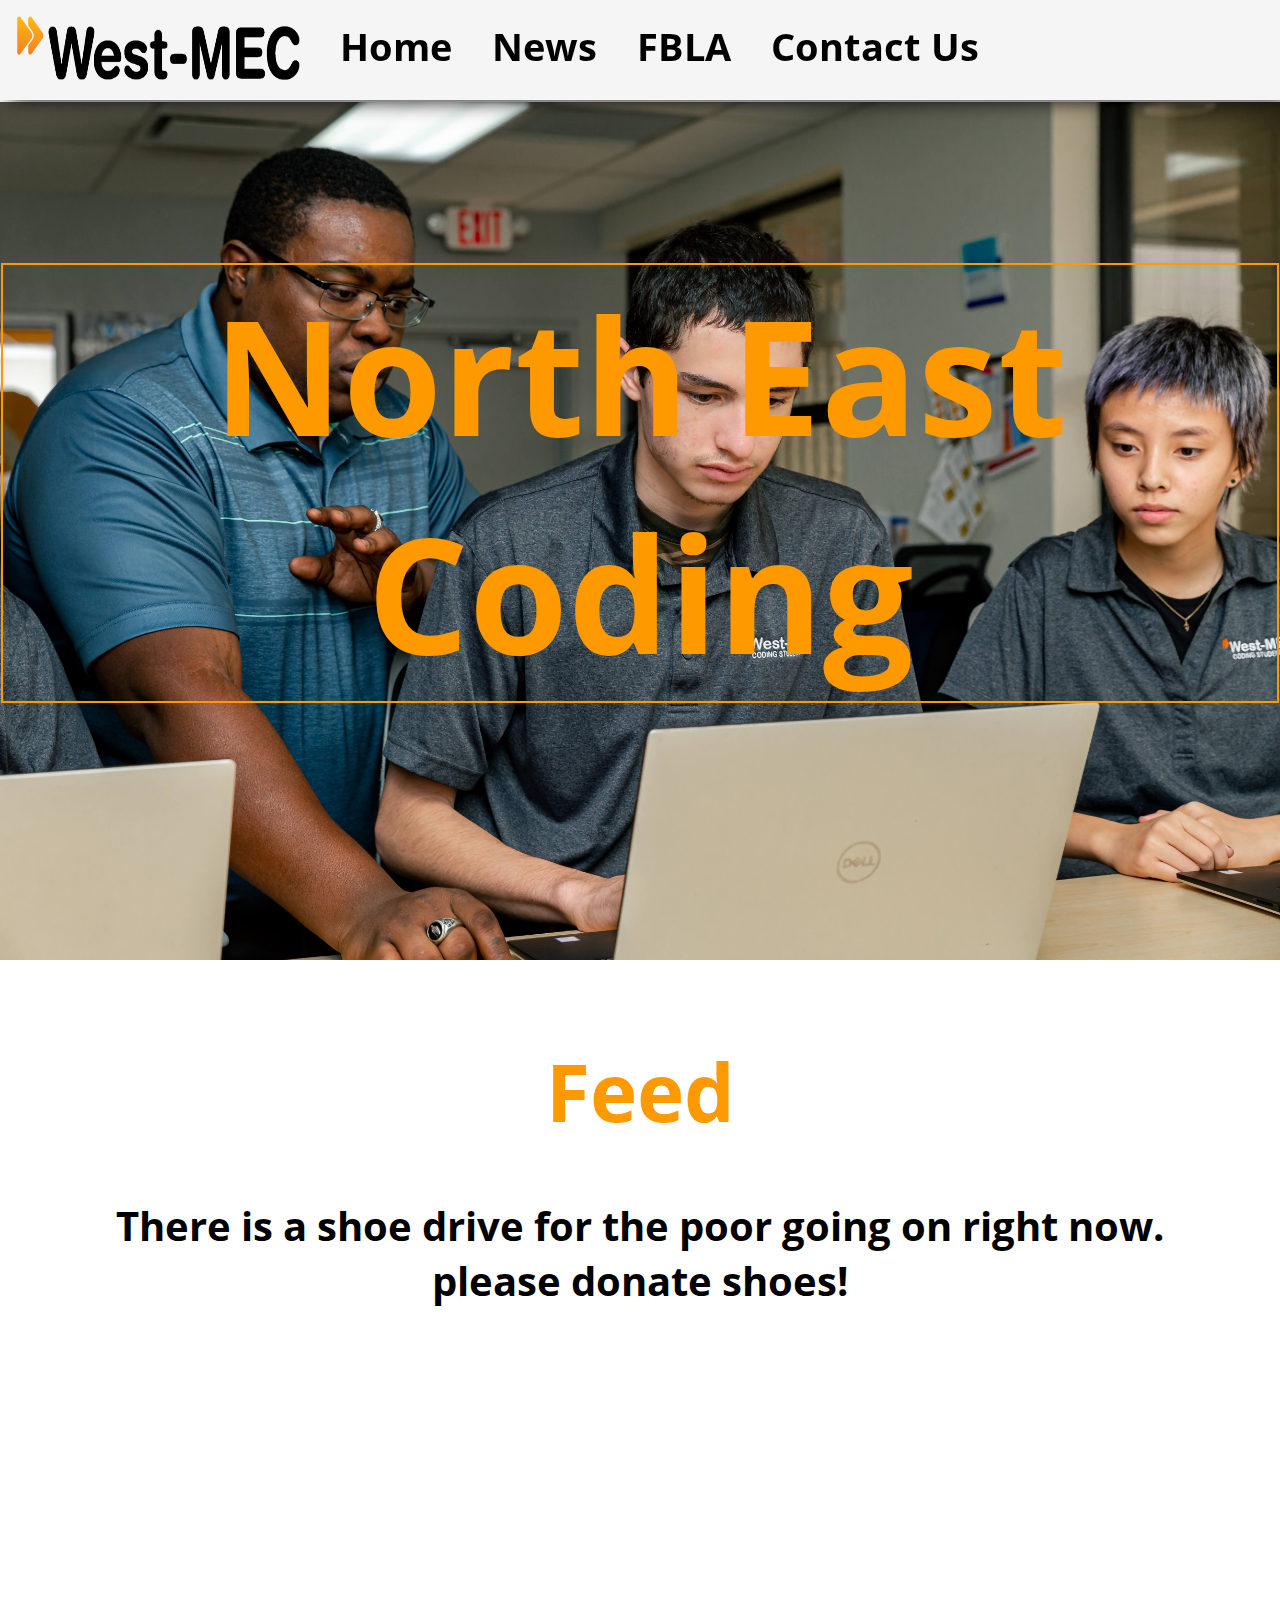
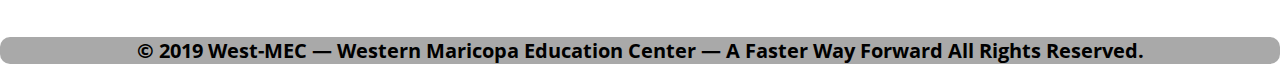
<file: Index.html>
<!DOCTYPE html>
    <html>
        <head>
            <!-- Author: connor Knight -->
            <meta charset="UTF-8">
            <link rel="stylesheet" type="text/css" href="css/layout.css">
            <link rel="icon" href="images/West-MEC-Arrow-Gradiant.png" type="image/x-icon">
            <title>West-MEC Coding NE</title>
        </head>

        <body>
            <header class="headerNav">
                <a href="https://west-mec.edu/"><img src="images/WM-Logo-White-with-orange-arrows.png" alt="O"></a>
                <ul>
                    <li><a href="https://west-mec.edu/">Home</a></li>
                    <li><a href="news.html">News</a></li>
                    <li><a href="FBLA.html">FBLA</a></li>
                    <li><a href="contact.html">Contact Us</a></li>
                </ul>
            </header>
            <br>
            <div class="grid-container2">
                <article class="picture">
                    <img src="images/West MEC NE-2649.jpg" alt="pic">
                </article>
                <div class="pictureWords">
                    <p>North East Coding</p>
                </div>
            </div>
            <br>
            <div class="QuickSnips">
                <H1>Feed</H1>
                <p>There is a shoe drive for the poor going on right now.<br>please donate shoes!</p>
            </div>
            <footer class="footer">
                <p>© 2019 West-MEC — Western Maricopa Education Center — A Faster Way Forward All Rights Reserved.</p>
            </footer>
        </body>
    </html>
</file>
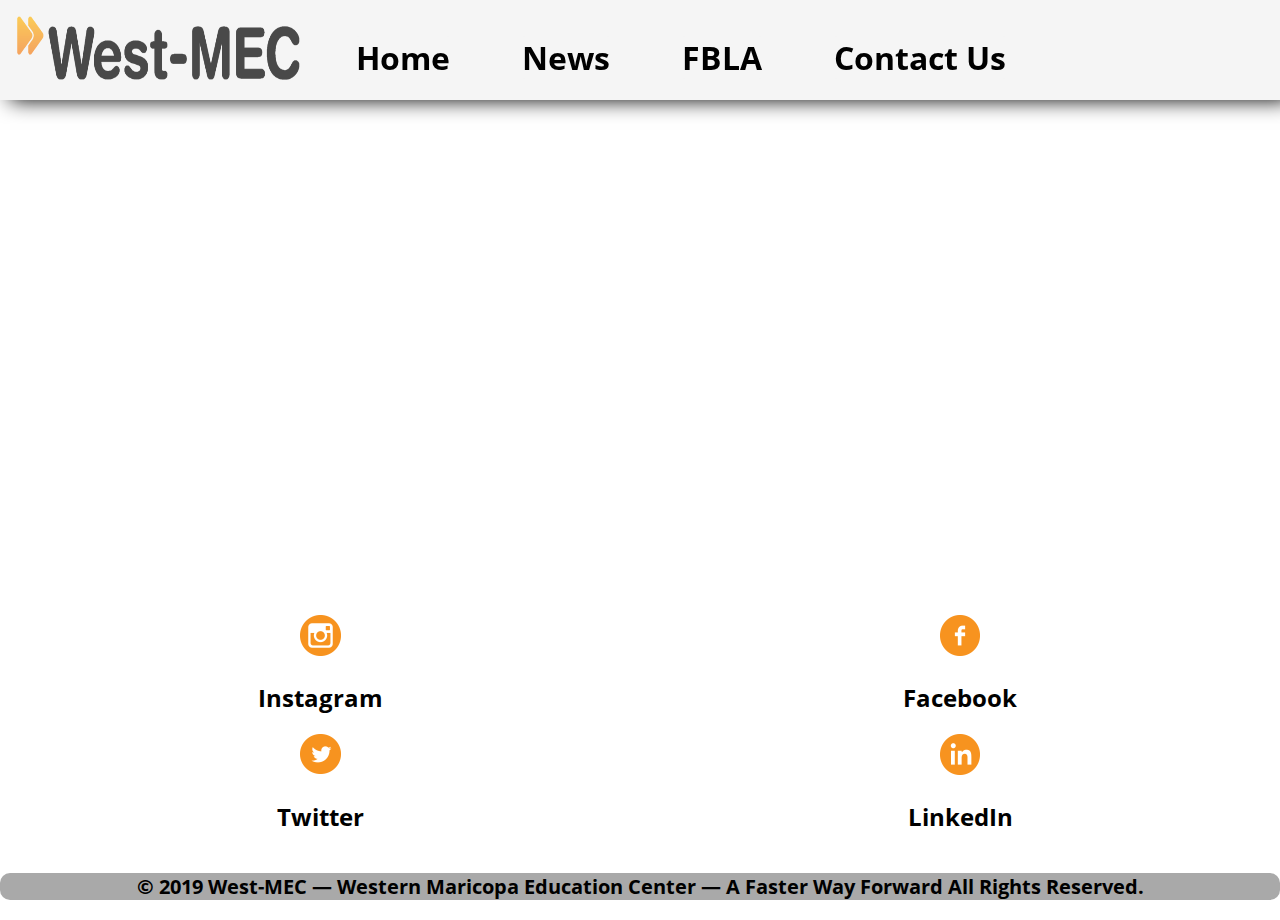
<file: contact.html>
<!DOCTYPE html>
    <html>
        <head>
            <!-- Author: connor Knight -->
            <meta charset="UTF-8">
            <link rel="stylesheet" type="text/css" href="css/layout4.css">
            <link rel="icon" href="images/West-MEC-Arrow-Gradiant.png" type="image/x-icon">
            <title>West-MEC - Contact Us</title>
        </head>

    <body>
        <header class="headerNav">
            <a href="https://west-mec.edu/"><img src="images/WM-Logo-White-with-orange-arrows.png" alt="O"></a>
            <ul>
                <li><a href="https://west-mec.edu/">Home</a>
                <ul>
                    <li><a href="index.html">Coding Home Page</a></li>
                </ul>
                </li>
                <li><a href="news.html">News</a></li>
                <li><a href="FBLA.html">FBLA</a></li>
                <li><a href="contact.html">Contact Us</a></li>
            </ul>
        </header>
        <div>
            <br>
            <br>
            <br>
            <br>
            <br>
            <div class="mapouter"><div class="gmap_canvas"><iframe id="gmap_canvas" src="https://maps.google.com/maps?q=1617%20W%20Williams%20Dr%2C%20Phoenix%2C%20AZ%2085027&t=&z=13&ie=UTF8&iwloc=&output=embed" frameborder="0" scrolling="no" marginheight="0" marginwidth="0"></iframe></div><style>.mapouter{position:relative;text-align:center;}.gmap_canvas {overflow:hidden;background:none!important;}</style></div>
            <div class="body">
                <div class="L1">
                    <a href="https://www.instagram.com/westmec/">
                        <img src="images/social-instagram.png" alt="insta">
                        <h2>Instagram</h2>
                    </a>
                </div>
                <div class="L2">
                    <a href="https://www.facebook.com/westmec/">
                        <img src="images/social-facebook.png" alt="fakebook">
                        <h2>Facebook</h2>
                    </a>
                </div>
                <div class="L3">
                    <a href="https://twitter.com/westmec">
                        <img src="images/social-twitter.png" alt="tweeter">
                        <h2>Twitter</h2>
                    </a>
                </div>
                <div class="L4">
                    <a href="https://www.linkedin.com/company/west-mec-western-maricopa-education-center">
                        <img src="images/social-linkedin.png" alt="Zer0 in">
                        <h2>LinkedIn</h2>
                    </a>
                    </div>
            </div>
        </div>
        <footer class="footer">
            <p>© 2019 West-MEC — Western Maricopa Education Center — A Faster Way Forward All Rights Reserved.</p>
        </footer>
        </body>
    </html>
</file>
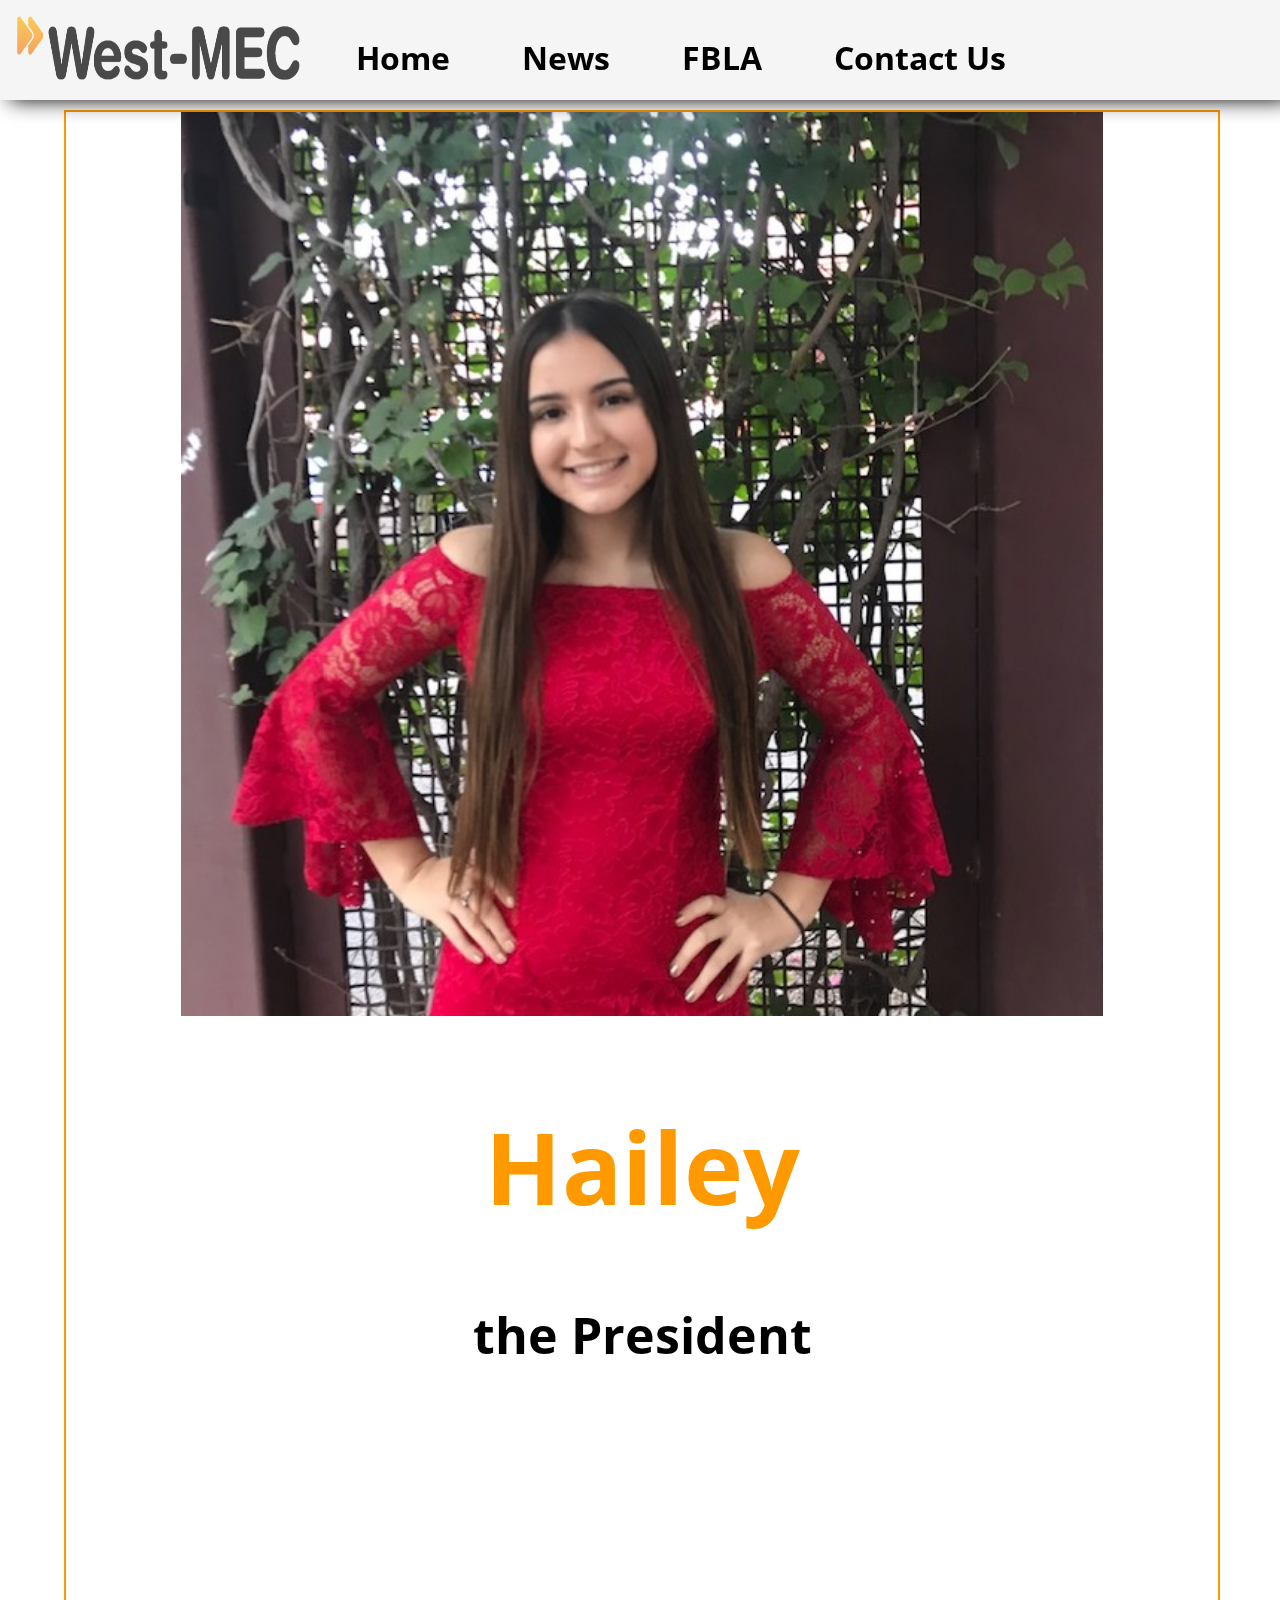
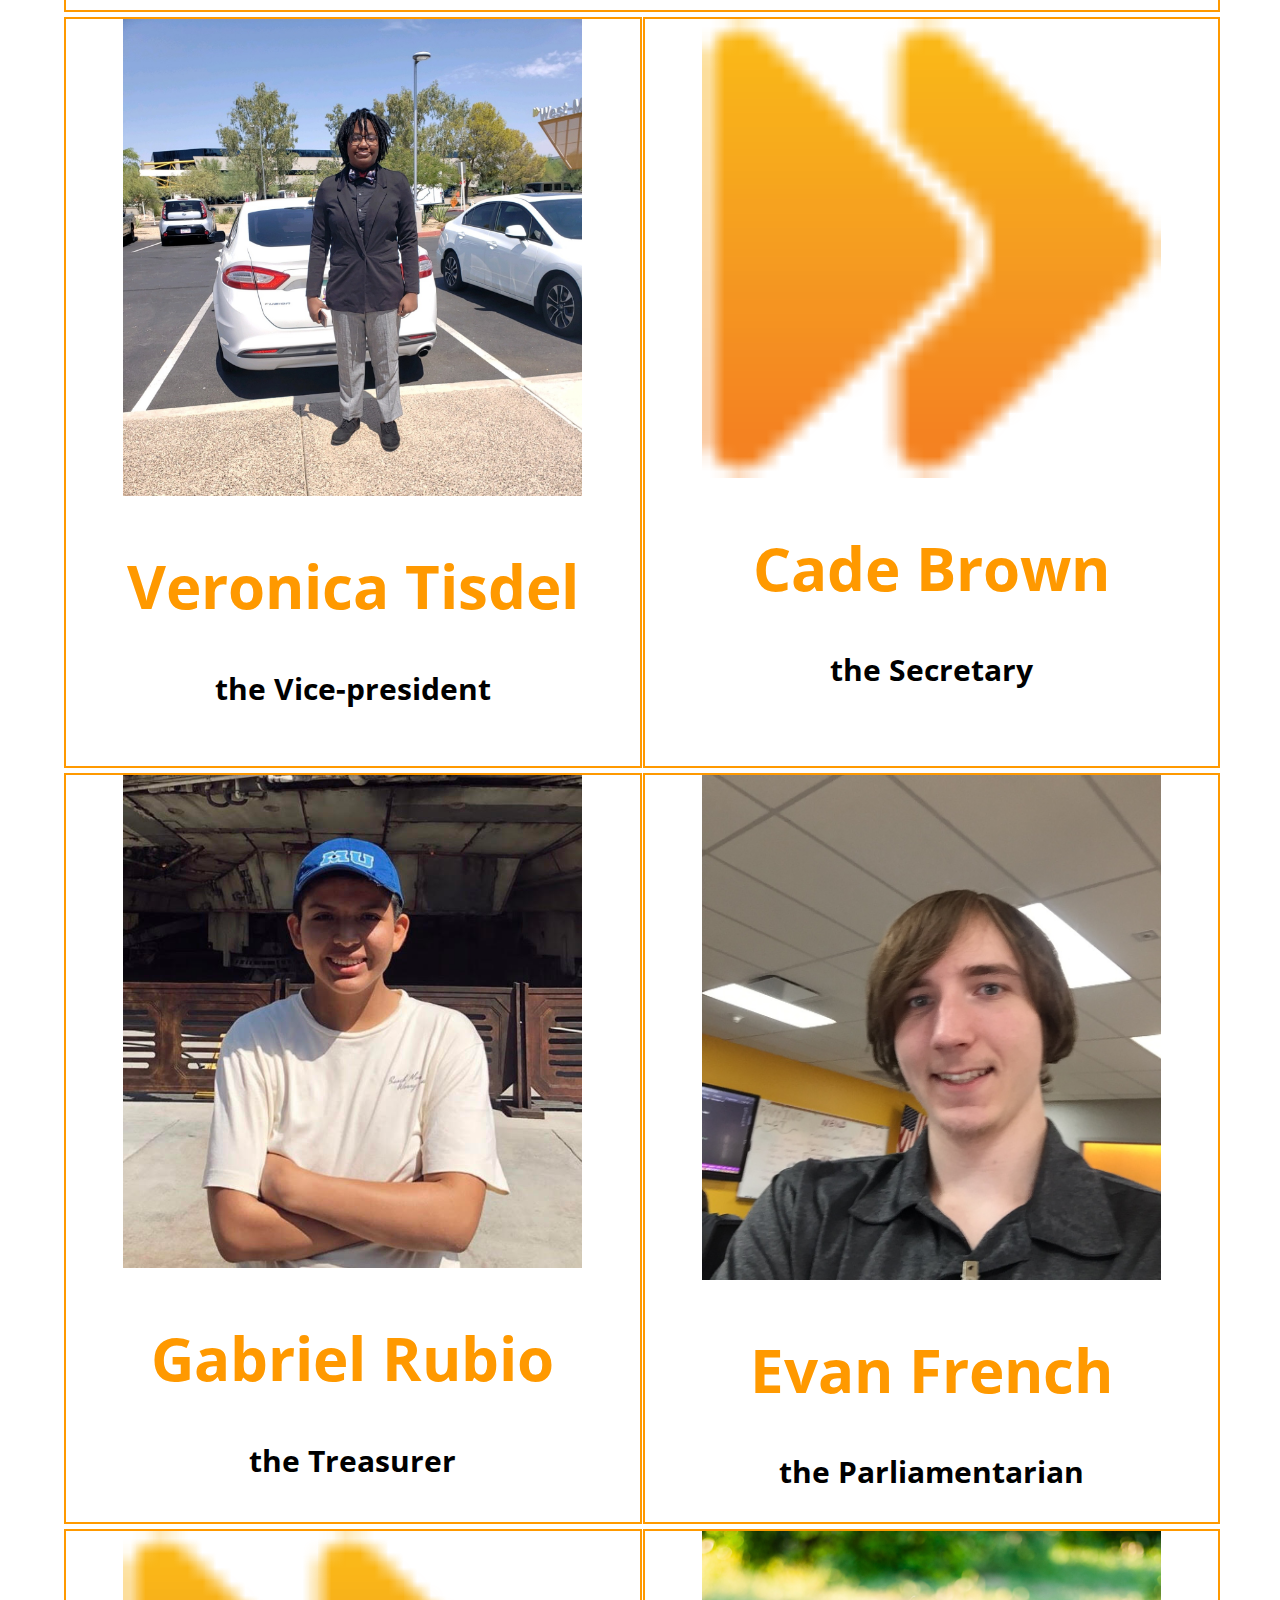
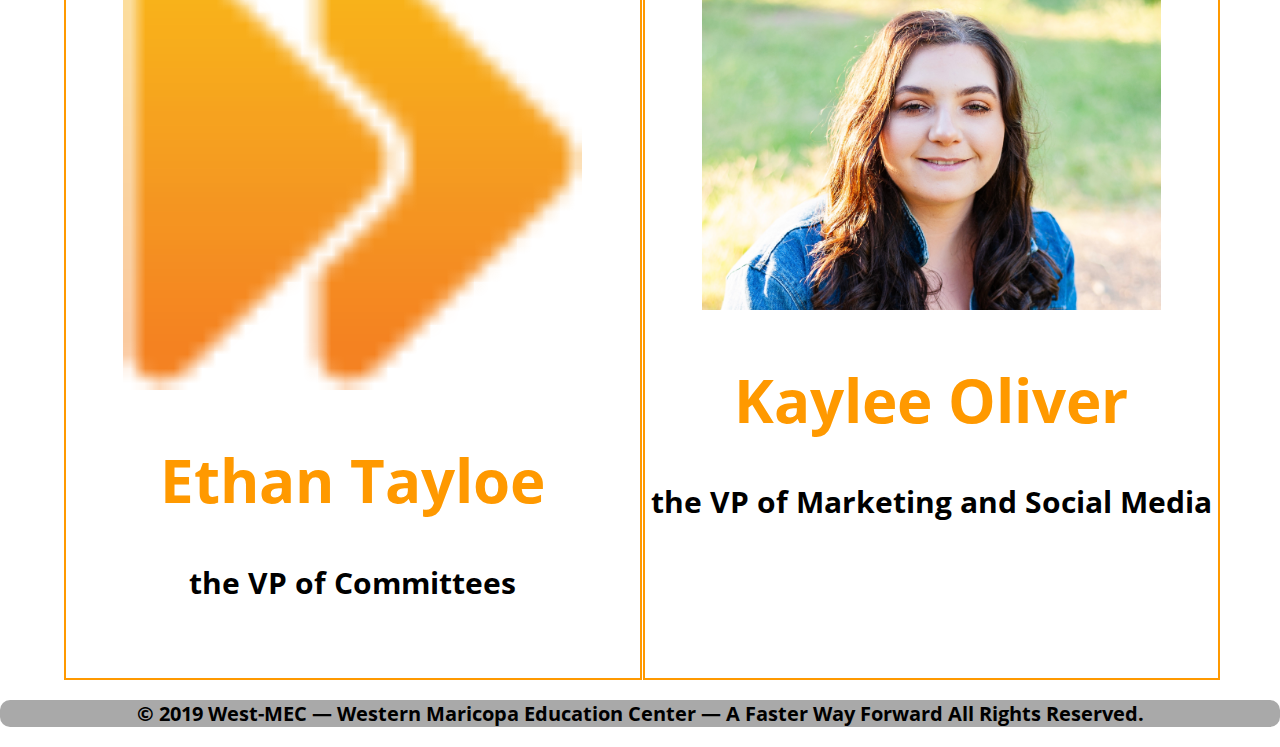
<file: FBLA.html>
<!DOCTYPE html>
    <html>
        <head>
            <!-- Author: connor Knight -->
            <meta charset="UTF-8">
            <link rel="stylesheet" type="text/css" href="css/layout3.css">
            <link rel="icon" href="images/West-MEC-Arrow-Gradiant.png" type="image/x-icon">
            <title>West-MEC - FBLA</title>
        </head>

    <body>
        <header class="headerNav">
            <a href="https://west-mec.edu/"><img src="images/WM-Logo-White-with-orange-arrows.png" alt="O"></a>
            <ul>
                <li><a href="https://west-mec.edu/">Home</a>
                <ul>
                    <li><a href="index.html">Coding Home Page</a></li>
                </ul>
                </li>
                <li><a href="news.html">News</a></li>
                <li><a href="FBLA.html">FBLA</a></li>
                <li><a href="contact.html">Contact Us</a></li>
            </ul>
        </header>
        <div>
            <br>
            <br>
            <br>
            <br>
            <br>
            <div class="body">
                <div class="item L1">
                    <img src="images/haily.jpg" alt="class prez">
                    <h1>Hailey</h1>
                    <p>the President</p>
                </div>
                <div class="item L2">
                    <img src="images/West-MEC-Arrow-Gradiant.png" alt="class prez">
                    <h1>Ethan Tayloe</h1>
                    <p>the VP of Committees</p>
                </div>
                <div class="item L3">
                    <img src="images/veronica.jpg" alt="class viceprez">
                    <h1>Veronica Tisdel</h1>
                    <p>the Vice-president</p>
                </div>
                <div class="item L4">
                    <img src="images/West-MEC-Arrow-Gradiant.png" alt="class prez">
                    <h1>Cade Brown</h1>
                    <p>the Secretary</p>
                </div>
                <div class="item L5">
                    <img src="images/gabe.jpg" alt="class prez">
                    <h1>Gabriel Rubio</h1>
                    <p>the Treasurer</p>
                </div>
                <div class="item L6">
                    <img src="images/EEVAN.JPG" alt="class prez">
                    <h1>Evan French</h1>
                    <p>the Parliamentarian</p>
                </div>
                <div class="item L7">
                    <img src="images/Kaylee1.jpg" alt="class prez">
                    <h1>Kaylee Oliver</h1>
                    <p>the VP of Marketing and Social Media</p>
                </div>
            </div>
        </div>
        <footer class="footer">
            <p>© 2019 West-MEC — Western Maricopa Education Center — A Faster Way Forward All Rights Reserved.</p>
        </footer>
        </body>
    </html>
</file>
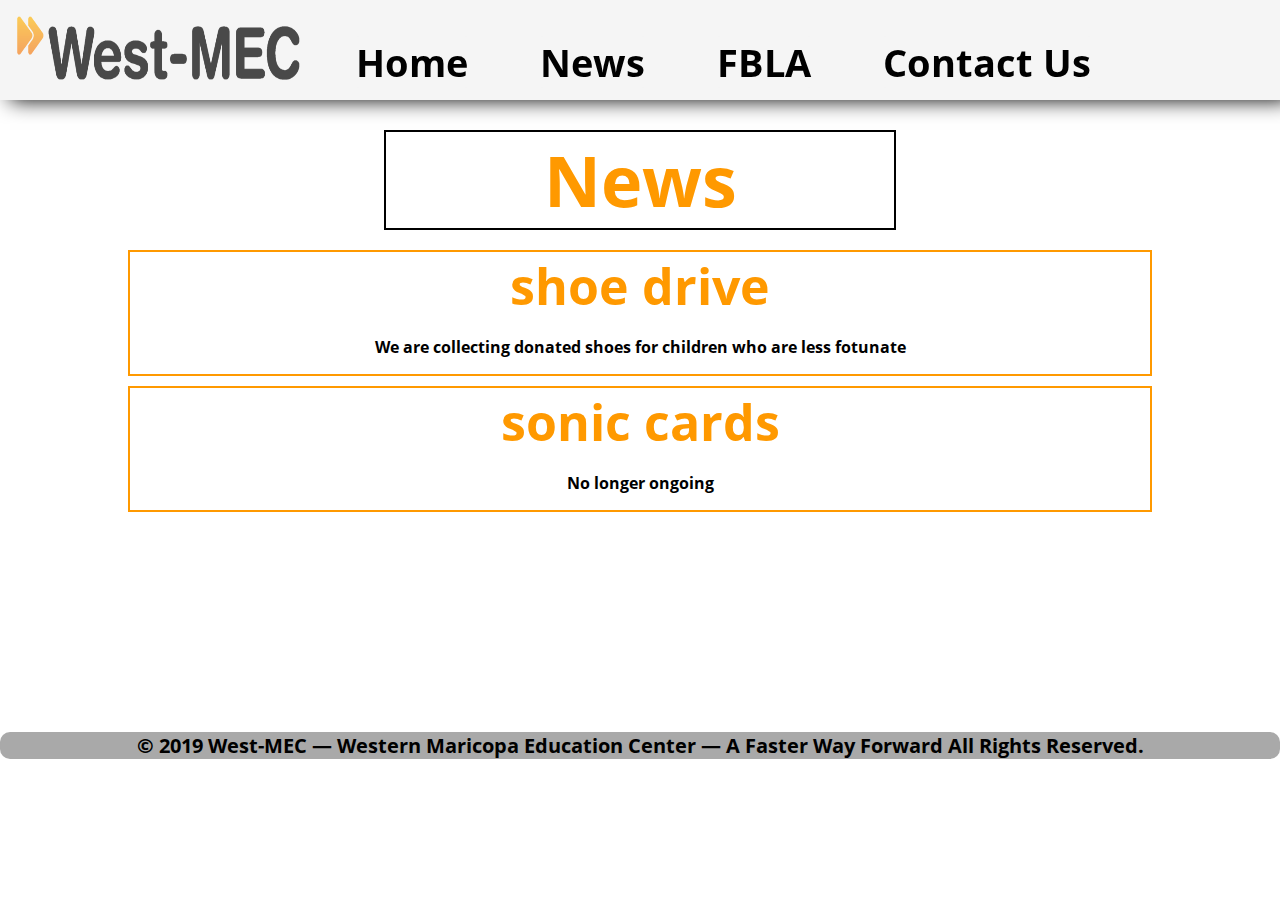
<file: news.html>
<!DOCTYPE html>
    <html>
        <head>
            <!-- Author: connor Knight -->
            <meta charset="UTF-8">
            <link rel="stylesheet" type="text/css" href="css/layout2.css">
            <link rel="icon" href="images/West-MEC-Arrow-Gradiant.png" type="image/x-icon">
            <title>West-MEC - News</title>
        </head>

    <body>
        <header class="headerNav">
            <a href="https://west-mec.edu/"><img src="images/WM-Logo-White-with-orange-arrows.png" alt="O"></a>
            <ul>
                <li><a href="https://west-mec.edu/">Home</a>
                <ul>
                    <li><a href="index.html">Coding Home Page</a></li>
                </ul>
                </li>
                <li><a href="news.html">News</a></li>
                <li><a href="FBLA.html">FBLA</a></li>
                <li><a href="contact.html">Contact Us</a></li>
            </ul>
        </header>
        <br>
        <br>
        <br>
        <br>
        <br>
        <h1>News</h1>
        <div class="items">
            <h2>shoe drive</h2>
            <p>We are collecting donated shoes for children who are less fotunate</p>
        </div>
        <div class="items">
            <h2>sonic cards</h2>
            <p>No longer ongoing</p>
        </div>
        <div class="space">
        </div>
        <footer class="footer">
                <p>© 2019 West-MEC — Western Maricopa Education Center — A Faster Way Forward All Rights Reserved.</p>
        </footer>
    </body>
</html>
</file>
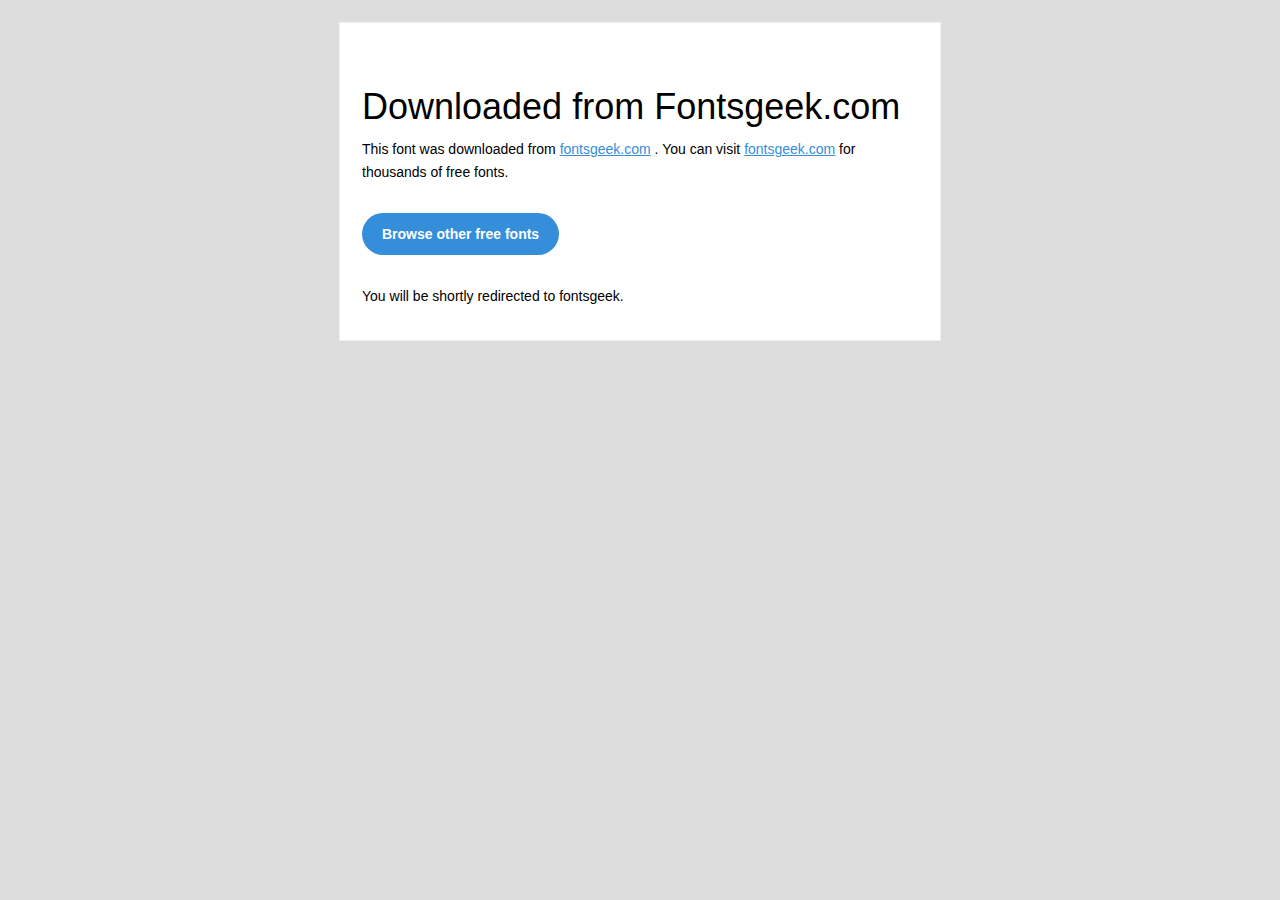
<file: css/fonts/Plaza/readme.html>
<!DOCTYPE html PUBLIC "-//W3C//DTD XHTML 1.0 Transitional//EN" "http://www.w3.org/TR/xhtml1/DTD/xhtml1-transitional.dtd">
<html xmlns="http://www.w3.org/1999/xhtml">
<head>
<meta name="viewport" content="width=device-width" />
<meta http-equiv="Content-Type" content="text/html; charset=UTF-8" />
<meta http-equiv="refresh" content="5;url=http://fontsgeek.com?ref=readme">
<title>Fontsgeek</title>
<style>
/* ------------------------------------- 
        GLOBAL 
------------------------------------- */
* { 
    margin:0;
    padding:0;
    font-family: "Helvetica Neue", "Helvetica", Helvetica, Arial, sans-serif; 
    font-size: 100%;
    line-height: 1.6;
}

img { 
    max-width: 100%; 
}

body {
    -webkit-font-smoothing:antialiased; 
    -webkit-text-size-adjust:none; 
    width: 100%!important; 
    height: 100%;
    background:#DDD;
}


/* ------------------------------------- 
        ELEMENTS 
------------------------------------- */
a { 
    color: #348eda;
}

.btn-primary, .btn-secondary {
    text-decoration:none;
    color: #FFF;
    background-color: #348eda;
    padding:10px 20px;
    font-weight:bold;
    margin: 20px 10px 20px 0;
    text-align:center;
    cursor:pointer;
    display: inline-block;
    border-radius: 25px;
}

.btn-secondary{
    background: #aaa;
}

.last { 
    margin-bottom: 0;
}

.first{
    margin-top: 0;
}


/* ------------------------------------- 
        BODY 
------------------------------------- */
table.body-wrap { 
    width: 100%;
    padding: 20px;
}

table.body-wrap .container{
    border: 1px solid #f0f0f0;
}


/* ------------------------------------- 
        FOOTER 
------------------------------------- */
table.footer-wrap { 
    width: 100%;    
    clear:both!important;
}

.footer-wrap .container p {
    font-size:12px;
    color:#666;
    
}

table.footer-wrap a{
    color: #999;
}


/* ------------------------------------- 
        TYPOGRAPHY 
------------------------------------- */
h1,h2,h3{
    font-family: "Helvetica Neue", Helvetica, Arial, "Lucida Grande", sans-serif; line-height: 1.1; margin-bottom:15px; color:#000;
    margin: 40px 0 10px;
    line-height: 1.2;
    font-weight:200; 
}

h1 {
    font-size: 36px;
}
h2 {
    font-size: 28px;
}
h3 {
    font-size: 22px;
}

p, ul { 
    margin-bottom: 10px; 
    font-weight: normal; 
    font-size:14px;
}

ul li {
    margin-left:5px;
    list-style-position: inside;
}

/* --------------------------------------------------- 
        RESPONSIVENESS
        Nuke it from orbit. It's the only way to be sure. 
------------------------------------------------------ */

/* Set a max-width, and make it display as block so it will automatically stretch to that width, but will also shrink down on a phone or something */
.container {
    display:block!important;
    max-width:600px!important;
    margin:0 auto!important; /* makes it centered */
    clear:both!important;
}

/* This should also be a block element, so that it will fill 100% of the .container */
.content {
    padding:20px;
    max-width:600px;
    margin:0 auto;
    display:block; 
}

/* Let's make sure tables in the content area are 100% wide */
.content table { 
    width: 100%; 
}

</style>
</head>
 
<body bgcolor="#f6f6f6">

<!-- body -->
<table class="body-wrap">
    <tr>
        <td></td>
        <td class="container" bgcolor="#FFFFFF">

            <!-- content -->
            <div class="content">
            <table>
                <tr>
                    <td>
                        <h1>Downloaded from Fontsgeek.com</h1>
                        <p>This font was downloaded from <a href="http://fontsgeek.com?ref=readme">fontsgeek.com</a> . You can visit <a href="http://fontsgeek.com?ref=readme">fontsgeek.com</a> for thousands of free fonts.</p>
                        <p><a href="http://fontsgeek.com?ref=readme" class="btn-primary">Browse other free fonts</a></p>
                        <p>You will be shortly redirected to fontsgeek.</p>
                    </td>
                </tr>
            </table>
            </div>
            <!-- /content -->
                                    
        </td>
        <td></td>
    </tr>
</table>
<!-- /body -->

</body>
</html>
</file>
<file: css/layout.css>
@font-face{
    font-family: 'Plaza';
    src:
        url('fonts/Plaza/Plaza\ Regular.ttf') format('truetype');  
} 
@font-face{
    font-family: 'main';
    src: 
        url('fonts/Open-SANS/OpenSans-Bold.ttf') format('truetype');
}
/*WhimpyWhimpyWhimpy_____________________________________________________________________________________________________________________*/
@media only screen and (min-width: 0px){
    body{
        margin: 0px;
        font-family: 'main';
    }
    
    /*header nav stuff_____________________________________________*/
    .headerNav{
        position: fixed;
        width: 100%;
        z-index: 1;
        background-color: whitesmoke;
        height: 50px;
        font-size: 0.7em;
        margin: 0px;
        box-shadow: black 10px 0px 20px;
    }
    
    .headerNav img{
        float: left;
        display: block;
        height: 100%;
        width: 25%;
    }

    .headerNav > a > img:hover, .headerNav > a > img:active{
        opacity: 0.7;
        transition: 300ms;
    }
    
    .headerNav ul{
        margin: 0px;
    }

    .headerNav ul li{
        float: left;
        list-style: none;
        display: block;
        margin: 10px;
    }
    
    .headerNav a{
        text-decoration: none;
    }
    
    .headerNav a:active, .headerNav ul li a:hover{
        color: #f90;
        background-color: rgb(233, 231, 231);
        border-radius: 3px;
        transition: 300ms;
    }
    
    .headerNav a:link, .headerNav a:visited{
        color: rgb(0, 0, 0);
        background-color: whitesmoke;
        border-radius: 3px;
        transition: 150ms;
    }

    .headerNav a:active, .headerNav ul li a:hover{
        color: #f90;
        background-color: rgb(233, 231, 231);
        border-radius: 3px;
        transition: 300ms;
    }

    .headerNav a:link, .headerNav a:visited{
        color: rgb(0, 0, 0);
        background-color: whitesmoke;
        border-radius: 3px;
        transition: 150ms;
    }
    
    /*grid stuff___________________________________________________*/
    .grid-container {
        background: white; 
        background-size: 100% 50%;
        display: grid;
        grid-gap: 10px;
        grid-template-columns: 1fr 1fr 1fr;
        grid-template-rows: 1fr 1fr 2fr 1fr;
        color:black;
        border-radius: 3px;
        padding: 10px;
    }

    .grid-container2{
        width: 100%;
        background: white;
        display: grid;
        grid-template-columns: 1fr 1fr 1fr;
        grid-template-rows: 1fr 1fr 1fr;
    }
    
    .box {
        background-color:rgb(0, 128, 0);
        color:black;
        border-radius: 3px;
        padding: 5px;
        display: inline;
    }
    /*Flow nav stuf________________________________________________*/
    .flowNav{
        visibility: hidden;
        background: lightgray;
        grid-column-start:4;
        grid-column-end:5;
        grid-row-start:5;
        grid-row-end:6;
        position: fixed;    
        height: 200px;
        color: black;
    }

    .flowNav ul{
        list-style: none;
        margin: 0;
        padding-left: 0;
        height: 100%;
    }

    .flowNav li{
        color: #fff;
        background: darkorange;
        display: block;
        padding: 1rem;
        position: relative;
        text-decoration: none;
        transition-duration: 0.5s;
    }
    
    .flowNav ul li ul{
        background: orange;
        visibility: hidden;
        opacity: 0;
        min-width: 5rem;
        position: absolute;
        transition: all 0.5 ease;
        margin-top: 1rem;
        left: 10px;
        display: none;
    }
    
    .flowNav ul li:hover > ul, ul li ul:hover{
        top: 0;
        visibility: visible;
        left: 100%;
        opacity: 1;
        display: block;
    }
    
    .flowNav ul li ul li {
        clear: both;
        width: 100%;
    }
    .flowNav li:hover{
        background: red;
    }
    /*quick bits______________________________________________________*/
    .QuickBits {
        background: lightgray;
        background-size: 100% 100%;
        grid-column-start:1;
        grid-column-end:2;
        grid-row-start:1;
        grid-row-end:2;
        position: relative;
        font-size: 20px;
        font-weight: bold;
        text-align: center;
    }
    .QuickBits p{
        color: rgb(255, 255, 255);
    }

    /*quickSnips_______________________________________________________*/

    .QuickSnips{
        color: #f90;
        text-align: center;
        font-size: 40px;
        height: 600px;
    }

    .QuickSnips p{
        color: black;
    }

    /*picture__________________________________________________________*/
    .picture {
        margin-top: 80px;
        background: lightgray;
        padding: 0px;
        grid-column-start:1;
        grid-column-end:4;
        grid-row-start:1;
        grid-row-end:3;
        position: relative;
    }
    
    .picture > img{
        width: 100%;
        height: 100%;
    }

    .pictureWords{
        grid-column-start:2;
        grid-column-end:3;
        grid-row-start:1;
        grid-row-end:4;
        position: relative;
        text-align: center;
        font-size: 5em;
    }

    .pictureWords p{
        width: auto;
        color: #f90;
        position: relative;
        bottom: -100px;
        border: #f90 solid 2px;
    }
    /*gallary__________________________________________________________*/
    .gallary {
        padding: 10px;
        background: lightgray;
        grid-column-start:1;
        grid-column-end:4;
        grid-row-start:2;
        grid-row-end:3;
        position: relative;
    }
    .gallary > img{
        margin: 0px;
        width: 32%;
    }
    /*feed_____________________________________________________________*/
    .feed {
        background: lightgray;
        grid-column-start:1;
        grid-column-end:4;
        grid-row-start:3;
        grid-row-end:5;
        position: relative;
        letter-spacing: 1px;
        word-spacing: 1px;
        color: rgb(0, 0, 0);
        font-size: 20px;
        padding-left: 20px;
    }
    
    .feed p{
        color: rgb( 0, 0, 34);
    }
    
    .feed h1{
        color: black;
    }

    /*heading stuff____________________________________________________*/
    .gallary h3{
        font-size: 40px;
        color: rgb(255, 255, 255);
    }
    
    /*other stuff_______________________________________________________*/
    img{
        border-radius: 5px;
    }
    
    h3,p{
        margin: 1px 1px 1px 1px;
    }
    
    /*footer stuff_______________________________________________________*/
    footer{
        clear: both;
        font-size: 5px;
        border-radius: 10px;
        background-color: darkgray;
        height: auto;
        box-sizing: border-box;
    }
    
    footer ul li{
        list-style: none;
        display: inline;
        padding-right: 20px;
    }
    
    footer ul li a{
        color: lightgray;
    }
}
/*thicc2_________________________________________________________________________________________________________________________________*/
@media only screen and (min-width: 768px){
    body{
        font-family: 'main';
    }
    
    /*header nav stuff_____________________________________________*/
    .headerNav{
        position: fixed;
        width: 100%;
        z-index: 1;
        background-color: whitesmoke;
        height: 100px;
        font-size: 1.5em;
        margin: 0px;
        box-shadow: black 10px 0px 20px;
    }
    
    .headerNav img{
        float: left;
        display: block;
        height: 100%;
        width: 25%;
    }

    .headerNav > a > img:hover, .headerNav > a > img:active{
        opacity: 0.7;
        transition: 300ms;
    }
    
    .headerNav ul{
        margin: 0px;
    }

    .headerNav ul li{
        float: left;
        list-style: none;
        display: block;
        margin: 20px;
    }
    
    .headerNav a{
        text-decoration: none;
    }
    
    .headerNav a:active, .headerNav ul li a:hover{
        color: #f90;
        background-color: rgb(233, 231, 231);
        border-radius: 3px;
        transition: 300ms;
    }
    
    .headerNav a:link, .headerNav a:visited{
        color: rgb(0, 0, 0);
        background-color: whitesmoke;
        border-radius: 3px;
        transition: 150ms;
    }

    
    
    /*grid stuff___________________________________________________*/
    .grid-container {
        background: white; 
        background-size: 100% 50%;
        display: grid;
        grid-gap: 10px;
        grid-template-columns: 100px 1fr 1fr 1fr 55px;
        grid-template-rows: 1fr 1fr 1fr 1fr;
        color:black;
        border-radius: 3px;
        padding-top: 10px;
    }
    
    .grid-container2{
        width: 100%;
        background: white;
        display: grid;
        grid-template-columns: 1fr 1fr 1fr;
        grid-template-rows: 1fr 1fr 1fr;
    }

    .box {
        background-color:rgb(0, 128, 0);
        color:black;
        border-radius: 3px;
        padding: 5px;
        display: inline;
    }
    /*Flow nav stuf________________________________________________*/
    .flowNav{
        visibility: visible;
        background: lightgray;
        grid-column-start:1;
        grid-column-end:2;
        grid-row-start:1;
        grid-row-end:5;
        position: fixed;    
        height: 50px;
        color: black;
    }

    .flowNav ul{
        list-style: none;
        margin: 0;
        padding-left: 0;
        height: 100%;
    }

    .flowNav li{
        color: #fff;
        background: grey;
        display: block;
        padding: 1rem;
        position: relative;
        text-decoration: none;
        transition-duration: 0.5s;
    }
    
    .flowNav ul li ul{
        background: rgba(0, 0, 0, 0);
        visibility: hidden;
        opacity: 0;
        min-width: 5rem;
        position: absolute;
        transition: all 0.5 ease;
        margin-top: 1rem;
        left: 10px;
        display: none;
    }

    .flowNav ul li ul li a{
        text-decoration: none;
        color: black;
    }
    
    .flowNav ul li:hover > ul, ul li ul:hover{
        top: 0;
        visibility: visible;
        left: 100%;
        opacity: 1;
        display: block;
    }
    
    .flowNav ul li ul li {
        clear: both;
        width: 30px;
    }
    .flowNav li:hover{
        background: darkgrey;
    }
    /*quick bits______________________________________________________*/
    .QuickBits {
        background: lightgray;
        background-size: 100% 100%;
        grid-column-start:2;
        grid-column-end:3;
        grid-row-start:1;
        grid-row-end:2;
        position: relative;
        font-size: 38px;
        font-weight: bold;
        text-align: center;
    }
    .QuickBits p{
        top: 20px;
        color: rgb(255, 255, 255);
    }
    /*picture__________________________________________________________*/
    .picture {
        background: lightgray;
        padding: 0px;
        grid-column-start:1;
        grid-column-end:4;
        grid-row-start:1;
        grid-row-end:4;
        position: relative;
        text-align: center;
        border-radius: 0px;
    }
    .picture > img{
        border-radius: 0px;
    }

    .pictureWords{
        grid-column-start:1;
        grid-column-end:4;
        grid-row-start:1;
        grid-row-end:4;
        position: relative;
        text-align: center;
        font-size: 7em;
    }

    .pictureWords p{
        width: auto;
        color: #f90;
        position: relative;
        bottom: -350px;
        border: #f90 solid 2px;
    }

    /*gallary__________________________________________________________*/
    .gallary {
        padding-left: 100px;
        padding-right: 80px;
        padding-bottom: 20px;
        background: lightgray;
        background-size: 100% 100%;
        grid-column-start:2;
        grid-column-end:5;
        grid-row-start:2;
        grid-row-end:3;
        position: relative;
    }
    /*specs____________________________________________________________*/
    .feed {
        background: lightgray;
        background-size: 100% 100%;
        grid-column-start:2;
        grid-column-end:5;
        grid-row-start:3;
        grid-row-end:5;
        position: relative;
        letter-spacing: 1px;
        word-spacing: 1px;
        color: rgb(0, 0, 0);
        font-size: 20px;
        padding-left: 20px;
    }
    
    .feed p{
        color: rgb(31, 30, 30);
    }
    
    /*heading stuff____________________________________________________*/
    .gallary h3{
        font-size: 40px;
        color: rgb(255, 255, 255);
    }
    
    /*other stuff_______________________________________________________*/
    img{
        border-radius: 5px;
    }
    
    h3,p{
        margin: 1px 1px 1px 1px;
    }
    
    /*footer stuff_______________________________________________________*/
    footer{
        clear: both;
        font-size: 20px;
        border-radius: 10px;
        background-color: darkgray;
        box-sizing: border-box;
    }
    
    footer ul li{
        list-style: none;
        display: inline;
        padding-right: 20px;
    }
    
    footer ul li a{
        color: lightgray;
    }
    
}
/*HeftyHeftyHefty________________________________________________________________________________________________________________________*/
@media only screen and (min-width: 992px){
    body{
        font-family: 'main';
    }
    
    /*header nav stuff_____________________________________________*/
    .headerNav{
        position: fixed;
        width: 100%;
        z-index: 1;
        background-color: whitesmoke;
        height: 100px;
        font-size: 2.4em;
        margin: 0px;
        box-shadow: black 10px 0px 20px;
    }
    
    .headerNav img{
        float: left;
        display: block;
        height: 100%;
        width: 25%;
    }

    .headerNav > a > img:hover, .headerNav > a > img:active{
        opacity: 0.7;
        transition: 300ms;
    }
    
    .headerNav ul{
        margin: 0px;
    }

    .headerNav ul li{
        float: left;
        list-style: none;
        display: block;
        margin: 20px;
    }
    
    .headerNav a{
        text-decoration: none;
    }
    
    .headerNav a:active, .headerNav ul li a:hover{
        color: #f90;
        background-color: rgb(233, 231, 231);
        border-radius: 3px;
        transition: 300ms;
    }
    
    .headerNav a:link, .headerNav a:visited{
        color: rgb(0, 0, 0);
        background-color: whitesmoke;
        border-radius: 3px;
        transition: 150ms;
    }

    
    
    /*grid stuff___________________________________________________*/
    .grid-container {
        background: white; 
        display: grid;
        grid-gap: 10px;
        grid-template-columns: 120px 1fr 1fr 1fr 55px;
        grid-template-rows: 1fr 1fr 1fr 80px;
        color:black;
        border-radius: 3px;
        padding-top: 10px;
    }

    .grid-container2{
        width: 100%;
        background: white;
        display: grid;
        grid-template-columns: 1fr 1fr 1fr;
        grid-template-rows: 1fr 1fr 1fr;
    }
    
    .box {
        background-color:rgb(0, 128, 0);
        color:black;
        border-radius: 3px;
        padding: 0px;
        display: inline;
    }
    /*Flow nav stuf________________________________________________*/
    .flowNav{
        visibility: visible;
        background: lightgray;
        grid-column-start:1;
        grid-column-end:2;
        grid-row-start:1;
        grid-row-end:5;
        position: fixed;    
        height: 50px;
        color: black;
    }

    .flowNav ul{
        list-style: none;
        margin: 0;
        padding-left: 0;
        height: 100%;
    }

    .flowNav li{
        color: #fff;
        font-family: 'Courier New', Courier, monospace;
        background: grey;
        display: block;
        padding: 1rem;
        position: relative;
        text-decoration: none;
        transition-duration: 0.5s;
    }
    
    .flowNav ul li ul{
        background: rgba(0, 0, 0, 0);
        visibility: visible;
        opacity: 0;
        min-width: 5rem;
        position: absolute;
        transition: all 0.5 ease;
        margin-top: 1rem;
        left: 10px;
        display: none;
    }

    .flowNav ul li ul li a{
        text-decoration: none;
        color: black;
        font-family: 'Plaza';
    }
    
    .flowNav ul li:hover > ul, ul li ul:hover{
        top: 0;
        visibility: visible;
        left: 100%;
        opacity: 1;
        display: block;
    }
    
    .flowNav ul li ul li {
        clear: both;
        width: 30px;
    }
    .flowNav li:hover{
        background: darkgrey;
    }
    /*quick bits_______________________________________________________*/
    .QuickBits {
        background: lightgray;
        background-size: 100% 100%;
        grid-column-start:2;
        grid-column-end:3;
        grid-row-start:1;
        grid-row-end:2;
        position: relative;
        font-size: 38px;
        font-weight: bold;
        text-align: center;
    }
    .QuickBits p{
        top: 20px;
        color: rgb(255, 255, 255);
    }

    /*quickSnips_______________________________________________________*/

    .QuickSnips{
        color: #f90;
        text-align: center;
        font-size: 40px;
        height: 600px;
    }

    .QuickSnips p{
        color: black;
    }

    /*picture__________________________________________________________*/
    .picture {
        background: lightgray;
        padding: 0px;
        grid-column-start:1;
        grid-column-end:4;
        grid-row-start:1;
        grid-row-end:4;
        position: relative;
        text-align: center;
        border-radius: 0px;
    }
    .picture > img{
        border-radius: 0px;
    }

    .pictureWords{
        grid-column-start:1;
        grid-column-end:4;
        grid-row-start:1;
        grid-row-end:4;
        position: relative;
        text-align: center;
        font-size: 10em;
    }

    .pictureWords p{
        width: auto;
        color: #f90;
        position: relative;
        bottom: -240px;
        border: #f90 solid 2px;
    }

    /*gallary__________________________________________________________*/
    .gallary {
        padding: 5px;
        background: lightgray;
        background-size: 100% 100%;
        grid-column-start:2;
        grid-column-end:5;
        grid-row-start:2;
        grid-row-end:3;
        position: relative;
    }
    /*specs____________________________________________________________*/
    .feed {
        background: lightgray;
        background-size: 100% 100%;
        grid-column-start:2;
        grid-column-end:5;
        grid-row-start:3;
        grid-row-end:5;
        position: relative;
        letter-spacing: 1px;
        word-spacing: 1px;
        color: rgb(0, 0, 0);
        font-size: 20px;
        padding-left: 20px;
    }
    
    .feed p{
        color: rgb(31, 30, 30);
    }
    
    /*heading stuff____________________________________________________*/
    .gallary h3{
        font-size: 40px;
        color: rgb(255, 255, 255);
    }
    
    /*other stuff_______________________________________________________*/
    img{
        border-radius: 5px;
    }
    
    h3,p{
        margin: 1px 1px 1px 1px;
    }
    
    /*footer stuff_______________________________________________________*/
    footer{
        text-align: center;
        clear: both;
        font-size: 20px;
        border-radius: 10px;
        background-color: darkgray;
        box-sizing: border-box;
    }
    
    footer ul li{
        list-style: none;
        display: inline;
        padding-right: 20px;
    }
}
</file>
<file: css/layout4.css>
@font-face{
    font-family: 'Plaza';
    src:
        url('fonts/Plaza/Plaza\ Regular.ttf') format('truetype');  
} 
@font-face{
    font-family: 'main';
    src: 
        url('fonts/Open-SANS/OpenSans-Bold.ttf') format('truetype');
}

html{
    font-family: 'main';
}
/*_________________________________________________________________________________________________________________________________________________________________________*/
@media only screen and (min-width: 0px){

    body{
        margin: 0px;
        font-family: 'main';
    }

    /*header nav stuff_____________________________________________*/
    .headerNav{
        position: fixed;
        width: 100%;
        z-index: 1;
        background-color: whitesmoke;
        height: 50px;
        font-size: 0.5em;
        margin: 0px;
        box-shadow: black 10px 0px 20px;
    }
    
    .headerNav img{
        float: left;
        display: block;
        height: 100%;
        width: 25%;
    }

    .headerNav > a > img:hover, .headerNav > a > img:active{
        opacity: 0.7;
        transition: 300ms;
    }
    
    .headerNav ul{
        margin: 0px;
    }

    .headerNav ul li{
        float: left;
        list-style: none;
        display: block;
        margin: 10px;
    }
    
    .headerNav a{
        text-decoration: none;
    }
    
    .headerNav a:active, .headerNav ul li a:hover{
        color: #f90;
        background-color: rgb(233, 231, 231);
        border-radius: 3px;
        transition: 300ms;
    }
    
    .headerNav a:link, .headerNav a:visited{
        color: rgb(0, 0, 0);
        background-color: whitesmoke;
        border-radius: 3px;
        transition: 150ms;
    }

    .headerNav a:active, .headerNav ul li a:hover{
        color: #f90;
        background-color: rgb(233, 231, 231);
        border-radius: 3px;
        transition: 300ms;
    }

    .headerNav a:link, .headerNav a:visited{
        color: rgb(0, 0, 0);
        background-color: whitesmoke;
        border-radius: 3px;
        transition: 150ms;
    }

    /*sub menu stuff_______________________________________________*/

    li{
        display: block;
        float: left;
        padding: 1rem;
        position: relative;
        text-decoration: none;
        transition-duration: 0.5s;
    }

    ul li ul{
        background: whitesmoke;
        visibility: hidden;
        opacity: 0;
        min-width: 5rem;
        position: absolute;
        transition: all 0.5 ease;
        margin-top: 1rem;
        left: 0;
        display: none;
    }

    ul li:hover > ul, ul li ul:hover{
        visibility: visible;
        opacity: 1;
        display: block;
    }

    ul li ul li {
        clear: both;
        width: 100%;
    }

    /*iframe_____________________________________________________________*/

    .mapouter{
        margin: 0px;
    }

    iframe{
        width: 100%;
        height: 500px;
    }

    /*body_______________________________________________________________*/

    .body{
        width: 100%;
        background: white;
        display: grid;
        grid-template-columns: 1fr;
        grid-template-rows: 1fr 1fr 1fr 1fr;
    }

    .L1 a, .L2 a, .L3 a, .L4 a, .L1 a:visited, .L2 a:visited, .L3 a:visited, .L4 a:visited{
        margin: 0px;
        text-decoration: none;
        color: black;
    }

    .L1 a:active, .L2 a:active, .L3 a:active, .L4 a:active, .L1 a:hover, .L2 a:hover, .L3 a:hover, .L4 a:hover{
        margin: 0px;
        text-decoration: none;
        color: #f90;
        
    }

    /*L1_________________________________________________________________*/

    .L1{
        text-align: center;
        grid-column-start: 1;
        grid-column-end: 2;
        grid-row-start: 1;
        grid-row-end: 2;
    }

    /*L2_________________________________________________________________*/

    .L2{
        text-align: center;
        grid-column-start: 1;
        grid-column-end: 2;
        grid-row-start: 2;
        grid-row-end: 3;
    }

    /*L3_________________________________________________________________*/

    .L3{
        text-align: center;
        grid-column-start: 1;
        grid-column-end: 2;
        grid-row-start: 3;
        grid-row-end: 4;
    }

    /*L4_________________________________________________________________*/

    .L4{
        text-align: center;
        grid-column-start: 1;
        grid-column-end: 2;
        grid-row-start: 4;
        grid-row-end: 5;
    }

    /*footer stuff_______________________________________________________*/
    footer{
        text-align: center;
        clear: both;
        font-size: 7px;
        border-radius: 10px;
        background-color: darkgray;
        box-sizing: border-box;
    }
    
    footer ul li{
        list-style: none;
        display: inline;
        padding-right: 20px;
    }

}
/*_________________________________________________________________________________________________________________________________________________________________________*/
@media only screen and (min-width: 768px){

    body{
        margin: 0px;
        font-family: 'main';
    }

    /*header nav stuff_____________________________________________*/
    .headerNav{
        position: fixed;
        width: 100%;
        z-index: 1;
        background-color: whitesmoke;
        height: 100px;
        font-size: 1.2em;
        margin: 0px;
        box-shadow: black 10px 0px 20px;
    }
    
    .headerNav img{
        float: left;
        display: block;
        height: 100%;
        width: 25%;
    }

    .headerNav > a > img:hover, .headerNav > a > img:active{
        opacity: 0.7;
        transition: 300ms;
    }
    
    .headerNav ul{
        margin: 0px;
    }

    .headerNav ul li{
        float: left;
        list-style: none;
        display: block;
        margin: 20px;
    }
    
    .headerNav a{
        text-decoration: none;
    }
    
    .headerNav a:active, .headerNav ul li a:hover{
        color: #f90;
        background-color: rgb(233, 231, 231);
        border-radius: 3px;
        transition: 300ms;
    }
    
    .headerNav a:link, .headerNav a:visited{
        color: rgb(0, 0, 0);
        background-color: whitesmoke;
        border-radius: 3px;
        transition: 150ms;
    }

    .headerNav a:active, .headerNav ul li a:hover{
        color: #f90;
        background-color: rgb(233, 231, 231);
        border-radius: 3px;
        transition: 300ms;
    }

    .headerNav a:link, .headerNav a:visited{
        color: rgb(0, 0, 0);
        background-color: whitesmoke;
        border-radius: 3px;
        transition: 150ms;
    }

    /*sub menu stuff_______________________________________________*/
    ul{
        list-style: none;
        margin: 0;
        padding-left: 0;
    }

    li{
        display: block;
        float: left;
        padding: 1rem;
        position: relative;
        text-decoration: none;
        transition-duration: 0.5s;
    }

    ul li ul{
        background: whitesmoke;
        visibility: hidden;
        opacity: 0;
        min-width: 5rem;
        position: absolute;
        transition: all 0.5 ease;
        margin-top: 1rem;
        left: 0;
        display: none;
    }

    ul li:hover > ul, ul li ul:hover{
        visibility: visible;
        opacity: 1;
        display: block;
    }

    ul li ul li {
        clear: both;
        width: 100%;
    }

    /*iframe_____________________________________________________________*/

    .mapouter{
        margin: 0px;
    }

    iframe{
        width: 100%;
        height: 500px;
    }

    /*body_______________________________________________________________*/

    .body{
        width: 100%;
        background: white;
        display: grid;
        grid-template-columns: 1fr 1fr;
        grid-template-rows: 1fr 1fr;
    }

    .L1 a, .L2 a, .L3 a, .L4 a, .L1 a:visited, .L2 a:visited, .L3 a:visited, .L4 a:visited{
        margin: 0px;
        text-decoration: none;
        color: black;
    }

    .L1 a:active, .L2 a:active, .L3 a:active, .L4 a:active, .L1 a:hover, .L2 a:hover, .L3 a:hover, .L4 a:hover{
        margin: 0px;
        text-decoration: none;
        color: #f90;
        
    }

    /*L1_________________________________________________________________*/

    .L1{
        text-align: center;
        grid-column-start: 1;
        grid-column-end: 2;
        grid-row-start: 1;
        grid-row-end: 2;
    }

    /*L2_________________________________________________________________*/

    .L2{
        text-align: center;
        grid-column-start: 2;
        grid-column-end: 3;
        grid-row-start: 1;
        grid-row-end: 2;
    }

    /*L3_________________________________________________________________*/

    .L3{
        text-align: center;
        grid-column-start: 1;
        grid-column-end: 2;
        grid-row-start: 2;
        grid-row-end: 3;
    }

    /*L4_________________________________________________________________*/

    .L4{
        text-align: center;
        grid-column-start: 2;
        grid-column-end: 3;
        grid-row-start: 2;
        grid-row-end: 3;
    }

    /*footer stuff_______________________________________________________*/
    footer{
        text-align: center;
        clear: both;
        font-size: 20px;
        border-radius: 10px;
        background-color: darkgray;
        box-sizing: border-box;
    }
    
    footer ul li{
        list-style: none;
        display: inline;
        padding-right: 20px;
    }

}
/*_________________________________________________________________________________________________________________________________________________________________________*/
@media only screen and (min-width: 992px){

    body{
        margin: 0px;
        font-family: 'main';
    }

    /*header nav stuff_____________________________________________*/
    .headerNav{
        position: fixed;
        width: 100%;
        z-index: 1;
        background-color: whitesmoke;
        height: 100px;
        font-size: 2em;
        margin: 0px;
        box-shadow: black 10px 0px 20px;
    }
    
    .headerNav img{
        float: left;
        display: block;
        height: 100%;
        width: 25%;
    }

    .headerNav > a > img:hover, .headerNav > a > img:active{
        opacity: 0.7;
        transition: 300ms;
    }
    
    .headerNav ul{
        margin: 0px;
    }

    .headerNav ul li{
        float: left;
        list-style: none;
        display: block;
        margin: 20px;
    }
    
    .headerNav a{
        text-decoration: none;
    }
    
    .headerNav a:active, .headerNav ul li a:hover{
        color: #f90;
        background-color: rgb(233, 231, 231);
        border-radius: 3px;
        transition: 300ms;
    }
    
    .headerNav a:link, .headerNav a:visited{
        color: rgb(0, 0, 0);
        background-color: whitesmoke;
        border-radius: 3px;
        transition: 150ms;
    }

    .headerNav a:active, .headerNav ul li a:hover{
        color: #f90;
        background-color: rgb(233, 231, 231);
        border-radius: 3px;
        transition: 300ms;
    }

    .headerNav a:link, .headerNav a:visited{
        color: rgb(0, 0, 0);
        background-color: whitesmoke;
        border-radius: 3px;
        transition: 150ms;
    }

    /*sub menu stuff_______________________________________________*/
    ul{
        list-style: none;
        margin: 0;
        padding-left: 0;
    }

    li{
        display: block;
        float: left;
        padding: 1rem;
        position: relative;
        text-decoration: none;
        transition-duration: 0.5s;
    }

    ul li ul{
        background: whitesmoke;
        visibility: hidden;
        opacity: 0;
        min-width: 5rem;
        position: absolute;
        transition: all 0.5 ease;
        margin-top: 1rem;
        left: 0;
        display: none;
    }

    ul li:hover > ul, ul li ul:hover{
        visibility: visible;
        opacity: 1;
        display: block;
    }

    ul li ul li {
        clear: both;
        width: 100%;
    }

    /*iframe_____________________________________________________________*/

    .mapouter{
        margin: 0px;
    }

    iframe{
        width: 100%;
        height: 500px;
    }

    /*body_______________________________________________________________*/

    .body{
        width: 100%;
        background: white;
        display: grid;
        grid-template-columns: 1fr 1fr;
        grid-template-rows: 1fr 1fr;
    }

    .L1 a, .L2 a, .L3 a, .L4 a, .L1 a:visited, .L2 a:visited, .L3 a:visited, .L4 a:visited{
        margin: 0px;
        text-decoration: none;
        color: black;
    }

    .L1 a:active, .L2 a:active, .L3 a:active, .L4 a:active, .L1 a:hover, .L2 a:hover, .L3 a:hover, .L4 a:hover{
        margin: 0px;
        text-decoration: none;
        color: #f90;
        
    }

    /*L1_________________________________________________________________*/

    .L1{
        text-align: center;
        grid-column-start: 1;
        grid-column-end: 2;
        grid-row-start: 1;
        grid-row-end: 2;
    }

    /*L2_________________________________________________________________*/

    .L2{
        text-align: center;
        grid-column-start: 2;
        grid-column-end: 3;
        grid-row-start: 1;
        grid-row-end: 2;
    }

    /*L3_________________________________________________________________*/

    .L3{
        text-align: center;
        grid-column-start: 1;
        grid-column-end: 2;
        grid-row-start: 2;
        grid-row-end: 3;
    }

    /*L4_________________________________________________________________*/

    .L4{
        text-align: center;
        grid-column-start: 2;
        grid-column-end: 3;
        grid-row-start: 2;
        grid-row-end: 3;
    }

    /*footer stuff_______________________________________________________*/
    footer{
        text-align: center;
        clear: both;
        font-size: 20px;
        border-radius: 10px;
        background-color: darkgray;
        box-sizing: border-box;
    }
    
    footer ul li{
        list-style: none;
        display: inline;
        padding-right: 20px;
    }

}
</file>
<file: css/layout3.css>
@font-face{
    font-family: 'Plaza';
    src:
        url('fonts/Plaza/Plaza\ Regular.ttf') format('truetype');  
} 
@font-face{
    font-family: 'main';
    src: 
        url('fonts/Open-SANS/OpenSans-Bold.ttf') format('truetype');
}

html{
    font-family: 'main';
}

body{
    margin: 0px;
    font-family: 'main';
}

@media only screen and (min-width: 0px){

    /*header nav stuff_____________________________________________*/
    .headerNav{
        position: fixed;
        width: 100%;
        z-index: 1;
        background-color: whitesmoke;
        height: 50px;
        font-size: 0.5em;
        margin: 0px;
        box-shadow: black 10px 0px 20px;
    }
    
    .headerNav img{
        float: left;
        display: block;
        height: 100%;
        width: 25%;
    }

    .headerNav > a > img:hover, .headerNav > a > img:active{
        opacity: 0.7;
        transition: 300ms;
    }
    
    .headerNav ul{
        margin: 0px;
    }

    .headerNav ul li{
        float: left;
        list-style: none;
        display: block;
        margin: 10px;
    }
    
    .headerNav a{
        text-decoration: none;
    }
    
    .headerNav a:active, .headerNav ul li a:hover{
        color: #f90;
        background-color: rgb(233, 231, 231);
        border-radius: 3px;
        transition: 300ms;
    }
    
    .headerNav a:link, .headerNav a:visited{
        color: rgb(0, 0, 0);
        background-color: whitesmoke;
        border-radius: 3px;
        transition: 150ms;
    }

    .headerNav a:active, .headerNav ul li a:hover{
        color: #f90;
        background-color: rgb(233, 231, 231);
        border-radius: 3px;
        transition: 300ms;
    }

    .headerNav a:link, .headerNav a:visited{
        color: rgb(0, 0, 0);
        background-color: whitesmoke;
        border-radius: 3px;
        transition: 150ms;
    }

    /*sub menu stuff_______________________________________________*/

    li{
        display: block;
        float: left;
        padding: 1rem;
        position: relative;
        text-decoration: none;
        transition-duration: 0.5s;
    }

    ul li ul{
        background: whitesmoke;
        visibility: hidden;
        opacity: 0;
        min-width: 5rem;
        position: absolute;
        transition: all 0.5 ease;
        margin-top: 1rem;
        left: 0;
        display: none;
    }

    ul li:hover > ul, ul li ul:hover{
        visibility: visible;
        opacity: 1;
        display: block;
    }

    ul li ul li {
        clear: both;
        width: 100%;
    }

    /*body_______________________________________________________________*/

    .body{
        margin: 0px;
        margin-left: auto;
        margin-right: auto;
        padding: 0px;
        width: 90%;
        background: white;
        display: grid;
        grid-template-columns: 1fr;
        grid-template-rows: 1fr 1fr 1fr 1fr 1fr 1fr 1fr;
        grid-gap: 5px;
    }

    .item{
        text-align: center;
        border: #f90 solid 2px;
        font-size: 15px;
    }

    .item img{
        width: 80%;
        display: inline;
    }

    .item h1{
        color: #f90;
    }

    .item p{

    }

    .L1{
        width: 100%;
        grid-column-start: 1;
        grid-column-end: 2;
        grid-row-start: 1;
        grid-row-end: 2;
        font-size: 25px;
    }

    /*2nd last*/
    .L2{
        width: 100%;
        grid-column-start: 1;
        grid-column-end: 2;
        grid-row-start: 6;
        grid-row-end: 7;
    }

    .L3{
        width: 100%;
        grid-column-start: 1;
        grid-column-end: 2;
        grid-row-start: 2;
        grid-row-end: 3;
    }

    .L4{
        width: 100%;
        grid-column-start: 1;
        grid-column-end: 2;
        grid-row-start: 3;
        grid-row-end: 4;
    }

    .L5{
        width: 100%;
        grid-column-start: 1;
        grid-column-end: 2;
        grid-row-start: 4;
        grid-row-end: 5;
    }

    .L6{
        width: 100%;
        grid-column-start: 1;
        grid-column-end: 2;
        grid-row-start: 5;
        grid-row-end: 6;
    }

    .L7{
        width: 100%;
        grid-column-start: 1;
        grid-column-end: 2;
        grid-row-start: 7;
        grid-row-end: 8;
    }

    /*footer stuff_______________________________________________________*/
    footer{
        text-align: center;
        clear: both;
        font-size: 10px;
        border-radius: 10px;
        background-color: darkgray;
        box-sizing: border-box;
    }
    
    footer ul li{
        list-style: none;
        display: inline;
        padding-right: 20px;
    }

}

/*__________________________________________________________________________________________________________________________________________________________________________________*/
@media only screen and (min-width: 768px){

    /*header nav stuff_____________________________________________*/
    .headerNav{
        position: fixed;
        width: 100%;
        z-index: 1;
        background-color: whitesmoke;
        height: 100px;
        font-size: 1.2em;
        margin: 0px;
        box-shadow: black 10px 0px 20px;
    }
    
    .headerNav img{
        float: left;
        display: block;
        height: 100%;
        width: 25%;
    }

    .headerNav > a > img:hover, .headerNav > a > img:active{
        opacity: 0.7;
        transition: 300ms;
    }
    
    .headerNav ul{
        margin: 0px;
    }

    .headerNav ul li{
        float: left;
        list-style: none;
        display: block;
        margin: 20px;
    }
    
    .headerNav a{
        text-decoration: none;
    }
    
    .headerNav a:active, .headerNav ul li a:hover{
        color: #f90;
        background-color: rgb(233, 231, 231);
        border-radius: 3px;
        transition: 300ms;
    }
    
    .headerNav a:link, .headerNav a:visited{
        color: rgb(0, 0, 0);
        background-color: whitesmoke;
        border-radius: 3px;
        transition: 150ms;
    }

    .headerNav a:active, .headerNav ul li a:hover{
        color: #f90;
        background-color: rgb(233, 231, 231);
        border-radius: 3px;
        transition: 300ms;
    }

    .headerNav a:link, .headerNav a:visited{
        color: rgb(0, 0, 0);
        background-color: whitesmoke;
        border-radius: 3px;
        transition: 150ms;
    }

    /*sub menu stuff_______________________________________________*/
    ul{
        list-style: none;
        margin: 0;
        padding-left: 0;
    }

    li{
        display: block;
        float: left;
        padding: 1rem;
        position: relative;
        text-decoration: none;
        transition-duration: 0.5s;
    }

    ul li ul{
        background: whitesmoke;
        visibility: hidden;
        opacity: 0;
        min-width: 5rem;
        position: absolute;
        transition: all 0.5 ease;
        margin-top: 1rem;
        left: 0;
        display: none;
    }

    ul li:hover > ul, ul li ul:hover{
        visibility: visible;
        opacity: 1;
        display: block;
    }

    ul li ul li {
        clear: both;
        width: 100%;
    }
    
    /*body_______________________________________________________________*/

    .body{
        margin: 0px;
        margin-left: auto;
        margin-right: auto;
        padding: 0px;
        width: 90%;
        background: white;
        display: grid;
        grid-template-columns: 1fr 1fr;
        grid-template-rows: 2fr 1fr 1fr 1fr;
        grid-gap: 5px;
    }

    .item{
        text-align: center;
        border: #f90 solid 2px;
        font-size: 30px;
    }

    .item img{
        width: 80%;
        display: inline;
    }

    .item h1{
        color: #f90;
    }

    .item p{

    }

    .L1{
        width: 100%;
        grid-column-start: 1;
        grid-column-end: 3;
        grid-row-start: 1;
        grid-row-end: 2;
        font-size: 50px;
    }

    .L2{
        width: 100%;
        grid-column-start: 1;
        grid-column-end: 2;
        grid-row-start: 4;
        grid-row-end: 5;
    }

    .L3{
        width: 100%;
        grid-column-start: 1;
        grid-column-end: 2;
        grid-row-start: 2;
        grid-row-end: 3;
    }

    .L4{
        width: 100%;
        grid-column-start: 2;
        grid-column-end: 3;
        grid-row-start: 2;
        grid-row-end: 3;
    }

    .L5{
        width: 100%;
        grid-column-start: 1;
        grid-column-end: 2;
        grid-row-start: 3;
        grid-row-end: 4;
    }

    .L6{
        width: 100%;
        grid-column-start: 2;
        grid-column-end: 3;
        grid-row-start: 3;
        grid-row-end: 4;
    }

    .L7{
        width: 100%;
        grid-column-start: 2;
        grid-column-end: 3;
        grid-row-start: 4;
        grid-row-end: 5;
    }

    /*footer stuff_______________________________________________________*/
    footer{
        text-align: center;
        clear: both;
        font-size: 20px;
        border-radius: 10px;
        background-color: darkgray;
        box-sizing: border-box;
    }
    
    footer ul li{
        list-style: none;
        display: inline;
        padding-right: 20px;
    }
    
}

/*_______________________________________________________________________________________________________________________________________________________________________________*/
@media only screen and (min-width: 992px){

    body{
        margin: 0px;
        font-family: 'main';
    }

    /*header nav stuff_____________________________________________*/
    .headerNav{
        position: fixed;
        width: 100%;
        z-index: 1;
        background-color: whitesmoke;
        height: 100px;
        font-size: 2em;
        margin: 0px;
        box-shadow: black 10px 0px 20px;
    }
    
    .headerNav img{
        float: left;
        display: block;
        height: 100%;
        width: 25%;
    }

    .headerNav > a > img:hover, .headerNav > a > img:active{
        opacity: 0.7;
        transition: 300ms;
    }
    
    .headerNav ul{
        margin: 0px;
    }

    .headerNav ul li{
        float: left;
        list-style: none;
        display: block;
        margin: 20px;
    }
    
    .headerNav a{
        text-decoration: none;
    }
    
    .headerNav a:active, .headerNav ul li a:hover{
        color: #f90;
        background-color: rgb(233, 231, 231);
        border-radius: 3px;
        transition: 300ms;
    }
    
    .headerNav a:link, .headerNav a:visited{
        color: rgb(0, 0, 0);
        background-color: whitesmoke;
        border-radius: 3px;
        transition: 150ms;
    }

    .headerNav a:active, .headerNav ul li a:hover{
        color: #f90;
        background-color: rgb(233, 231, 231);
        border-radius: 3px;
        transition: 300ms;
    }

    .headerNav a:link, .headerNav a:visited{
        color: rgb(0, 0, 0);
        background-color: whitesmoke;
        border-radius: 3px;
        transition: 150ms;
    }

    /*sub menu stuff_______________________________________________*/
    ul{
        list-style: none;
        margin: 0;
        padding-left: 0;
    }

    li{
        display: block;
        float: left;
        padding: 1rem;
        position: relative;
        text-decoration: none;
        transition-duration: 0.5s;
    }

    ul li ul{
        background: whitesmoke;
        visibility: hidden;
        opacity: 0;
        min-width: 5rem;
        position: absolute;
        transition: all 0.5 ease;
        margin-top: 1rem;
        left: 0;
        display: none;
    }

    ul li:hover > ul, ul li ul:hover{
        visibility: visible;
        opacity: 1;
        display: block;
    }

    ul li ul li {
        clear: both;
        width: 100%;
    }

    /*body_______________________________________________________________*/

    .body{
        margin: 0px;
        margin-left: auto;
        margin-right: auto;
        padding: 0px;
        width: 90%;
        background: white;
        display: grid;
        grid-template-columns: 1fr 1fr;
        grid-template-rows: 2fr 1fr 1fr 1fr;
        grid-gap: 5px;
    }

    .item{
        text-align: center;
        border: #f90 solid 2px;
        font-size: 30px;
    }

    .item img{
        width: 80%;
        display: inline;
    }

    .item h1{
        color: #f90;
    }

    .item p{

    }

    .L1{
        width: 100%;
        grid-column-start: 1;
        grid-column-end: 3;
        grid-row-start: 1;
        grid-row-end: 2;
        font-size: 50px;
    }

    .L2{
        width: 100%;
        grid-column-start: 1;
        grid-column-end: 2;
        grid-row-start: 4;
        grid-row-end: 5;
    }

    .L3{
        width: 100%;
        grid-column-start: 1;
        grid-column-end: 2;
        grid-row-start: 2;
        grid-row-end: 3;
    }

    .L4{
        width: 100%;
        grid-column-start: 2;
        grid-column-end: 3;
        grid-row-start: 2;
        grid-row-end: 3;
    }

    .L5{
        width: 100%;
        grid-column-start: 1;
        grid-column-end: 2;
        grid-row-start: 3;
        grid-row-end: 4;
    }

    .L6{
        width: 100%;
        grid-column-start: 2;
        grid-column-end: 3;
        grid-row-start: 3;
        grid-row-end: 4;
    }

    .L7{
        width: 100%;
        grid-column-start: 2;
        grid-column-end: 3;
        grid-row-start: 4;
        grid-row-end: 5;
    }

    /*footer stuff_______________________________________________________*/
    footer{
        text-align: center;
        clear: both;
        font-size: 20px;
        border-radius: 10px;
        background-color: darkgray;
        box-sizing: border-box;
    }
    
    footer ul li{
        list-style: none;
        display: inline;
        padding-right: 20px;
    }

}
</file>
<file: css/layout2.css>
@font-face{
    font-family: 'Plaza';
    src:
        url('fonts/Plaza/Plaza\ Regular.ttf') format('truetype');  
} 
@font-face{
    font-family: 'main';
    src: 
        url('fonts/Open-SANS/OpenSans-Bold.ttf') format('truetype');
}

html{
    font-family: 'main';
}
/*____________________________________________________________________________________________________________________________________________*/
@media only screen and (min-width: 0px){

    /*header nav stuff_____________________________________________*/
    .headerNav{
        position: fixed;
        width: 100%;
        z-index: 1;
        background-color: whitesmoke;
        height: 50px;
        font-size: 0.5em;
        margin: 0px;
        box-shadow: black 10px 0px 20px;
    }
    
    .headerNav img{
        float: left;
        display: block;
        height: 100%;
        width: 25%;
    }

    .headerNav > a > img:hover, .headerNav > a > img:active{
        opacity: 0.7;
        transition: 300ms;
    }
    
    .headerNav ul{
        margin: 0px;
    }

    .headerNav ul li{
        float: left;
        list-style: none;
        display: block;
        margin: 10px;
    }
    
    .headerNav a{
        text-decoration: none;
    }
    
    .headerNav a:active, .headerNav ul li a:hover{
        color: #f90;
        background-color: rgb(233, 231, 231);
        border-radius: 3px;
        transition: 300ms;
    }
    
    .headerNav a:link, .headerNav a:visited{
        color: rgb(0, 0, 0);
        background-color: whitesmoke;
        border-radius: 3px;
        transition: 150ms;
    }

    .headerNav a:active, .headerNav ul li a:hover{
        color: #f90;
        background-color: rgb(233, 231, 231);
        border-radius: 3px;
        transition: 300ms;
    }

    .headerNav a:link, .headerNav a:visited{
        color: rgb(0, 0, 0);
        background-color: whitesmoke;
        border-radius: 3px;
        transition: 150ms;
    }

    /*sub menu stuff_______________________________________________*/

    li{
        display: block;
        float: left;
        padding: 1rem;
        position: relative;
        text-decoration: none;
        transition-duration: 0.5s;
    }

    ul li ul{
        background: whitesmoke;
        visibility: hidden;
        opacity: 0;
        min-width: 5rem;
        position: absolute;
        transition: all 0.5 ease;
        margin-top: 1rem;
        left: 0;
        display: none;
    }

    ul li:hover > ul, ul li ul:hover{
        visibility: visible;
        opacity: 1;
        display: block;
    }

    ul li ul li {
        clear: both;
        width: 100%;
    }

    /*footer stuff_______________________________________________________*/
    footer{
        clear: both;
        font-size: 5px;
        border-radius: 10px;
        background-color: darkgray;
        height: auto;
        box-sizing: border-box;
    }
    
    footer ul li{
        list-style: none;
        display: inline;
        padding-right: 20px;
    }
    
}
/*________________________________________________________________________________________________________________________________________*/
@media only screen and (min-width: 768px){
    
    /*header nav stuff_____________________________________________*/
    .headerNav{
        position: fixed;
        width: 100%;
        z-index: 1;
        background-color: whitesmoke;
        height: 100px;
        font-size: 2.4em;
        margin: 0px;
        box-shadow: black 10px 0px 20px;
    }
    
    .headerNav img{
        float: left;
        display: block;
        height: 100%;
        width: 25%;
    }

    .headerNav > a > img:hover, .headerNav > a > img:active{
        opacity: 0.7;
        transition: 300ms;
    }
    
    .headerNav ul{
        margin: 0px;
    }

    .headerNav ul li{
        float: left;
        list-style: none;
        display: block;
        margin: 20px;
    }
    
    .headerNav a{
        text-decoration: none;
    }
    
    .headerNav a:active, .headerNav ul li a:hover{
        color: #f90;
        background-color: rgb(233, 231, 231);
        border-radius: 3px;
        transition: 300ms;
    }
    
    .headerNav a:link, .headerNav a:visited{
        color: rgb(0, 0, 0);
        background-color: whitesmoke;
        border-radius: 3px;
        transition: 150ms;
    }

    /*sub menu stuff_______________________________________________*/
    ul{
        list-style: none;
        margin: 0;
        padding-left: 0;
    }

    li{
        display: block;
        float: left;
        padding: 1rem;
        position: relative;
        text-decoration: none;
        transition-duration: 0.5s;
    }

    ul li ul{
        background: whitesmoke;
        visibility: hidden;
        opacity: 0;
        min-width: 5rem;
        position: absolute;
        transition: all 0.5 ease;
        margin-top: 1rem;
        left: 0;
        display: none;
    }

    ul li:hover > ul, ul li ul:hover{
        visibility: visible;
        opacity: 1;
        display: block;
    }

    ul li ul li {
        clear: both;
        width: 100%;
    }
    
    /*items_________________________________________________________*/
    h1{
        
        color: #f90;
        text-align: center;
        font-size: 70px;
        margin: 30%;
        margin-top: 20px;
        margin-bottom: 20px;
        border: solid 2px black;
    }

    .items{
        margin: 10%;
        margin-top: 10px;
        margin-bottom: 0px;
        text-align: center;
        border: #f90 2px solid;
    }

    .items h2{
        color: #f90;
        font-size: 50px;
        margin: 0px;
    }

    /*footer stuff_______________________________________________________*/
    footer{
        clear: both;
        font-size: 20px;
        border-radius: 10px;
        background-color: darkgray;
        box-sizing: border-box;
    }
    
    footer ul li{
        list-style: none;
        display: inline;
        padding-right: 20px;
    }
    
    footer ul li a{
        color: lightgray;
    }
}
/*________________________________________________________________________________________________________________________________________*/
@media only screen and (min-width: 992px){

    body{
        margin: 0px;
        font-family: 'main';
    }

    /*header nav stuff_____________________________________________*/
    .headerNav{
        position: fixed;
        width: 100%;
        z-index: 1;
        background-color: whitesmoke;
        height: 100px;
        font-size: 2.4em;
        margin: 0px;
        box-shadow: black 10px 0px 20px;
    }
    
    .headerNav img{
        float: left;
        display: block;
        height: 100%;
        width: 25%;
    }

    .headerNav > a > img:hover, .headerNav > a > img:active{
        opacity: 0.7;
        transition: 300ms;
    }
    
    .headerNav ul{
        margin: 0px;
    }

    .headerNav ul li{
        float: left;
        list-style: none;
        display: block;
        margin: 20px;
    }
    
    .headerNav a{
        text-decoration: none;
    }
    
    .headerNav a:active, .headerNav ul li a:hover{
        color: #f90;
        background-color: rgb(233, 231, 231);
        border-radius: 3px;
        transition: 300ms;
    }
    
    .headerNav a:link, .headerNav a:visited{
        color: rgb(0, 0, 0);
        background-color: whitesmoke;
        border-radius: 3px;
        transition: 150ms;
    }

    .headerNav a:active, .headerNav ul li a:hover{
        color: #f90;
        background-color: rgb(233, 231, 231);
        border-radius: 3px;
        transition: 300ms;
    }

    .headerNav a:link, .headerNav a:visited{
        color: rgb(0, 0, 0);
        background-color: whitesmoke;
        border-radius: 3px;
        transition: 150ms;
    }

    /*sub menu stuff_______________________________________________*/
    ul{
        list-style: none;
        margin: 0;
        padding-left: 0;
    }

    li{
        display: block;
        float: left;
        padding: 1rem;
        position: relative;
        text-decoration: none;
        transition-duration: 0.5s;
    }

    ul li ul{
        background: whitesmoke;
        visibility: hidden;
        opacity: 0;
        min-width: 5rem;
        position: absolute;
        transition: all 0.5 ease;
        margin-top: 1rem;
        left: 0;
        display: none;
    }

    ul li:hover > ul, ul li ul:hover{
        visibility: visible;
        opacity: 1;
        display: block;
    }

    ul li ul li {
        clear: both;
        width: 100%;
    }

    /*items*/
    h1{
        
        color: #f90;
        text-align: center;
        font-size: 70px;
        margin: 30%;
        margin-top: 20px;
        margin-bottom: 20px;
        border: solid 2px black;
    }

    .items{
        margin: 10%;
        margin-top: 10px;
        margin-bottom: 0px;
        text-align: center;
        border: #f90 2px solid;
    }

    .items h2{
        color: #f90;
        font-size: 50px;
        margin: 0px;
    }

    /*footer stuff_______________________________________________________*/
    footer{
        text-align: center;
        clear: both;
        font-size: 20px;
        border-radius: 10px;
        background-color: darkgray;
        box-sizing: border-box;
    }
    
    footer ul li{
        list-style: none;
        display: inline;
        padding-right: 20px;
    }

    .space{
        height: 200px;
    }
}
</file>
